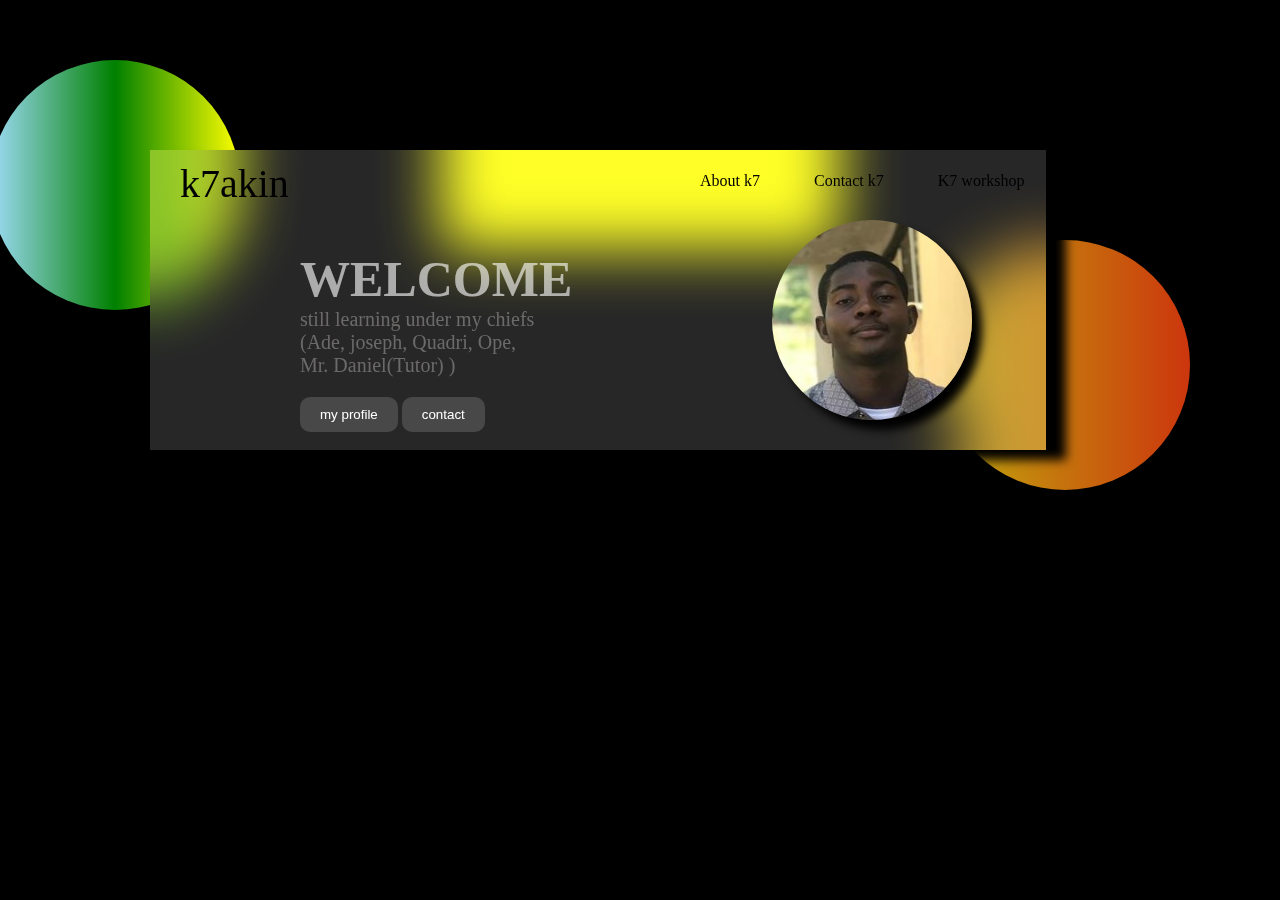
<file: index.html>
<!DOCTYPE html>
<html lang="en">
<head>
    <meta charset="UTF-8">
    <meta name="viewport" content="width=device-width, initial-scale=1.0">
    <title>Document</title>
    <link rel="stylesheet" href="style.css">
</head>
<body>
    <div class="container">
        <div class="glass">
            <nav>
                <div class="logo"> k7akin</div>

                <ul>
                    <li>About k7</li>
                    <li>Contact k7</li>
                    <li>K7 workshop</li>
                </ul>
            </nav>
            <div class="hero-menu">
                <div class="content">
                    <h1>WELCOME </h1>
                    <p>still learning under my chiefs (Ade, joseph, Quadri, Ope,<br> Mr. Daniel(Tutor) )</p>
                    <button>my profile</button>
                    <button> contact</button>
                </div>
                <div class="photo">
                <img src="/IMG-20241104-WA0014.jpg" alt="">
                </div>
            </div>
        </div>
</body>
</html>
</file>
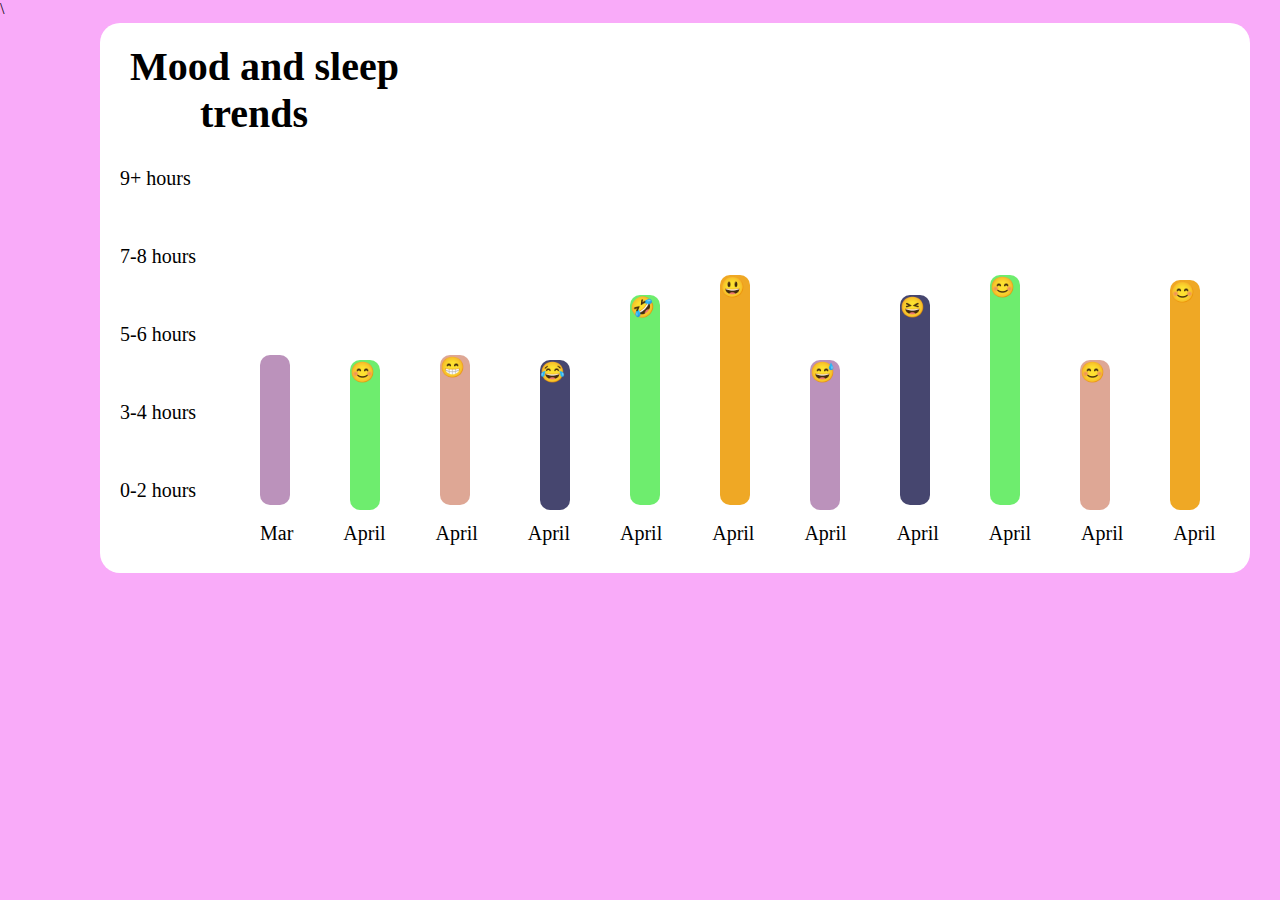
<file: class.html>
<!DOCTYPE html>
<html lang="en">
<head>
    <meta charset="UTF-8">
    <meta name="viewport" content="width=device-width, initial-scale=1.0">
    <title>Document</title>\
    <link rel="stylesheet" href="class.css">
</head>
<body>
    <div class="container">
        <h1>Mood and sleep </h1>
        <h2>trends</h2>

         <div class="hours">
        <ul >
            <li> 9+ hours</li>
            <li> 7-8 hours</li>
            <li> 5-6 hours</li>
            <li> 3-4 hours</li>
            <li> 0-2 hours</li>
        </ul>
        <div class="month">
            <ul class="monthlist">
                <li> Mar</li>
                <li>April</li>
                <li>April</li>
                <li>April</li>
                <li>April</li>
                <li>April</li>
                <li>April</li>
                <li>April</li>
                <li>April</li>
                <li>April</li>
                <li>April</li>
                
            </ul>
        </div>
        <div class="graph">
            <ul class="graphlist">
                <li class="bar1"></li>
                <li class="bar2">😊</li>
                <li class="bar3">😁</li>
                <li class="bar4">😂</li>
                <li class="bar5">🤣</li>
                <li class="bar6">😃</li>
                <li class="bar7">😅</li>
                <li class="bar8">😆</li>
                <li class="bar9">😊</li>
                <li class="bar10">😊</li>
                <li class="bar11">😊</li>
    </div>
    </div>
   
    
</body>
</html>
</file>
<file: style.css>
*{
    margin: 0px;
    padding: 0px;
    box-sizing: border-box;   
}

body{
    background-color: black;
}
.container{
    background-color: yellow;
    width: 400px;
    height: 100px;
    margin: 150px auto;
    margin-top: ;
}
.container::before{
    content: "";
    display: block;
    position: absolute;
    width: 250px;
    height: 250px;
    background-image:linear-gradient(to right, #9fdcf9, green, yellow);
    border-radius: 200px;
    margin-top: -90px;
    margin-left: -450px;  
}

.container::after{
    content: " ";
    display: block;
    position:absolute;
    width: 250px;
    height: 250px;
    background-image: linear-gradient(to right, rgba(243, 220, 17, 0.79), rgba(236, 62, 15, 0.868));
    border-radius:200px ;
    margin-top: 90px;
    margin-left: 500px; 
    z-index: -1;  
}
.glass{
    position: absolute;
    background-color:#ffffff27;
    width: 70%;
    height: 300px;   
   z-index: 1;
   top: 150px;
   left: 150px;
   backdrop-filter:blur(30px);
   box-shadow: 20px 10px 10px  black ;
}
.logo{
    font-size: 40px;
    padding-left: 30px;
    padding-top: 10px;
    /* animation: infinite;
    animation-duration: 2s;
    animation-name: part;
    animation-timing-function: bounce; */
}

/* @keyframes part{
    10%{
        transform: translateY(0px);
    }
    50%{
        transform: translateY(-10px);
    }
    100%{
        transform: translateY(0px);
    }
} */


ul{
    margin-left: 500px;
    margin-top: -35PX;
}
    

ul li{
    display: inline-block;
    margin-left: 50px;
    transition: all 1s;
    cursor: pointer;
}
ul li:hover{
    color: red;
}


.hero-menu{
    position: absolute;
    top: 100px;
    left: 150px;
    width: 50%;
    height: 250px;
    z-index: 1;
    display: flex;
}
h1{ 
    font-size: 50px;
    color: rgba(255, 255, 255, 0.616);
}
p{
    font-size: 20px;
    color: rgba(174, 169, 169, 0.511);
}
button{
    background-color: #ffffff27;
    color: white;
    border: none;
    border-radius: 10px;
    padding: 10px 20px;
    margin-top: 20px;
    cursor: pointer;
    transition: all 0.3s;
}
button:hover{
    background-color: rgba(18, 18, 18, 0.616);    
}
.photo{
    margin-left: 200px;
    margin-top: 20px;
    display: flex;
}
img{
    margin-top: -50px;
    width: 200px;
    height: 200px;
    border-radius: 50%;
    box-shadow: 10px 10px 10px black;
}
</file>
<file: class.css>
*{
    margin: 0px;
    padding: 0px;
    box-sizing: border-box;
}
body{
    background-color: rgba(245, 124, 245, 0.642);
}
.container{
    background-color: #fff;
    width: 1150px;
    height: 550px;
    margin-top: 5px;
    margin-left: 100px;
    border-radius: 20px;
}
h1{
    font-size: 40px;
    padding-left: 30px;
    padding-top: 20px;
}
h2{
    font-size: 40px;
    padding-left: 100px;
}
/* .content{
    display: flex;
    flex-direction: row;
    gap: 50px;
    padding-left: 30px;
    padding-top: 20px;
} */

.hours{
    font-size: 20px;
    padding-left: 20px;
    padding-top: 30px;
}
    
ul li{
    display: block;
    gap: 90px;
    

}
ul {
    display: flex;
    flex-direction: column;
    gap: 55px;
}
.month{
    font-size: 20px;
    padding-left: 110px;
}    

.monthlist{
    display: flex;
    flex-direction: row;
    gap: 50px;
    padding-left: 30px;
    padding-top: 20px;
}



.bar1{
    width: 30px;
    height: 150px;
    background-color: rgba(129, 52, 129, 0.539);
    border-radius: 10px;
    margin-left:140px ;
    margin-top: -190px;
    animation-name:one ;
    animation-timing-function: bounce ;
    animation-duration:2s ;
    animation-iteration-count: infinite;
    animation-delay: 0;
}
@keyframes one{
    0%{transform: translateY(0px);}
    50%{transform: translateY(-20px);}
    75%{transform: translateY(5px);}
    100%{transform: translateY(0px);}
}
.bar2{
    width: 30px;
    height: 150px;
    background-color: rgba(49, 229, 49, 0.703);
    border-radius: 10px;
    margin-left: 230px ;
    margin-top: -200px;
    animation-name:one ;
    animation-timing-function: bounce ;
    animation-duration:2s ;
    animation-iteration-count: infinite;
    animation-delay: 0.1s;
}

.bar3{
    width: 30px;
    height: 150px;
    background-color:rgba(218, 157, 137, 0.893);
    border-radius: 10px;
    margin-left: 320px ;
    margin-top: -210px;
    animation-name:one ;
    animation-timing-function: bounce ;
    animation-duration:2s ;
    animation-iteration-count: infinite;
    animation-delay: 0.2s;
}
.bar4{
    width: 30px;
    height: 150px;
    background-color: rgba(50, 50, 95, 0.902);
    border-radius: 10px;
    margin-left: 420px ;
    margin-top: -200px;
    animation-name:one ;
    animation-timing-function: bounce ;
    animation-duration:2s ;
    animation-iteration-count: infinite;
    animation-delay: 0.3s;
}
.bar5{
    width: 30px;
    height: 210px;
    background-color: rgba(49, 229, 49, 0.703);
    border-radius: 10px;
    margin-left: 510px ;
    margin-top: -270px;
    animation-name:one ;
    animation-timing-function: bounce ;
    animation-duration:2s ;
    animation-iteration-count: infinite;
    animation-delay: 0.4s;
}
.bar6{
    width: 30px;
    height: 230px;
    background-color: rgb(239, 168, 37);
    border-radius: 10px;
    margin-left: 600px ;
    margin-top: -285px;
    animation-name:one ;
    animation-timing-function: bounce ;
    animation-duration:2s ;
    animation-iteration-count: infinite;
    animation-delay: 0.5s;
}
.bar7{
    width: 30px;
    height: 150px;
    background-color: rgba(129, 52, 129, 0.539);
    border-radius: 10px;
    margin-left: 690px ;
    margin-top: -200px;
    animation-name:one ;
    animation-timing-function: bounce ;
    animation-duration:2s ;
    animation-iteration-count: infinite;
    animation-delay: 0.6s;
}
.bar8{
    width: 30px;
    height: 210px;
    background-color:  rgba(50, 50, 95, 0.902);
    border-radius: 10px;
    margin-left: 780px ;
    margin-top: -270px;
    animation-name:one ;
    animation-timing-function: bounce ;
    animation-duration:2s ;
    animation-iteration-count: infinite;
    animation-delay: 0.7s;
}
.bar9{
    width: 30px;
    height: 230px;
    background-color: rgba(49, 229, 49, 0.703);
    border-radius: 10px;
    margin-left: 870px ;
    margin-top: -285px;
    animation-name:one ;
    animation-timing-function: bounce ;
    animation-duration:2s ;
    animation-iteration-count: infinite;
    animation-delay: 0.8s;
}
.bar10{
    width: 30px;
    height: 150px;
    background-color: rgba(218, 157, 137, 0.893);
    border-radius: 10px;
    margin-left: 960px ;
    margin-top: -200px;
    animation-name:one ;
    animation-timing-function: bounce ;
    animation-duration:2s ;
    animation-iteration-count: infinite;
    animation-delay: 0.9s;
}
.bar11{
    width: 30px;
    height: 230px;
    background-color:  rgb(239, 168, 37);
    border-radius: 10px;
    margin-left: 1050px ;
    margin-top: -285px;
    animation-name:one ;
    animation-timing-function: bounce ;
    animation-duration:2s ;
    animation-iteration-count: infinite;
    animation-delay: 1s;
}


@media (max-width: 600px) {
    .container {
        width: 530px;
        height: auto;
        margin-left: 1vw;
        margin-right: 1vw;
        border-radius: 10px;
        padding-bottom: 20px;
    }
    h1, h2 {
        font-size: 24px;
        padding-left: 10px;
        padding-top: 10px;
    }
    .hours, .month {
        font-size: 16px;
        padding-left: 10px;
        padding-top: 15px;
    }
    ul {
        gap: 25px;
        padding-left: 10px;
    }
    .monthlist {
        display: flex;
        font-size: 10px;
        gap: 20px;
        padding-left: 70px;
        padding-top: 10px;
    }
    .bar1 {
        width: 18px;
        margin-left: 65px;
        margin-top: -100px;
        height: 70px ;
        border-radius: 6px;
        animation-duration: 1.2s;
    }
    .bar2 {
        width: 18px;
        margin-left: 105px;
        margin-top: -100px;
        height: 70px;
        border-radius: 6px;
        animation-duration: 1.2s;
    }
    .bar3 {
        width: 18px;
        margin-left: 145px;
        margin-top: -100px;
        height: 70px;
        border-radius: 6px;
        animation-duration: 1.2s;
    }
    .bar4 {
        width: 18px;
        margin-left: 185px;
        margin-top: -100px;
        height: 70px;
        border-radius: 6px;
        animation-duration: 1.2s;
    }
    .bar5 {
        width: 18px;
        margin-left: 225px;
        margin-top: -120px;
        height: 100px;
        border-radius: 6px;
        animation-duration: 1.2s;
    }
    .bar6 {
        width: 18px;
        margin-left: 265px;
        margin-top: -130px;
        height: 110px;
        border-radius: 6px;
        animation-duration: 1.2s;
    }
    .bar7 {
        width: 18px;
        margin-left: 305px;
        margin-top: -100px;
        height: 70px;
        border-radius: 6px;
        animation-duration: 1.2s;
    }
    .bar8 {
        width: 18px;
        margin-left: 345px;
        margin-top: -120px;
        height: 100px;
        border-radius: 6px;
        animation-duration: 1.2s;
    }
    .bar9 {
        width: 18px;
        margin-left: 385px;
        margin-top: -130px;
        height: 110px;
        border-radius: 6px;
        animation-duration: 1.2s;
    }
    .bar10 {
        width: 18px;
        margin-left: 425px;
        margin-top: -100px;
        height: 70px;
        border-radius: 6px;
        animation-duration: 1.2s;
    }
    .bar11 {
        width: 18px;
        margin-left: 465px;
        margin-top: -145px;
        height: 110px;
        border-radius: 6px;
        animation-duration: 1.2s;
    }
</file>
